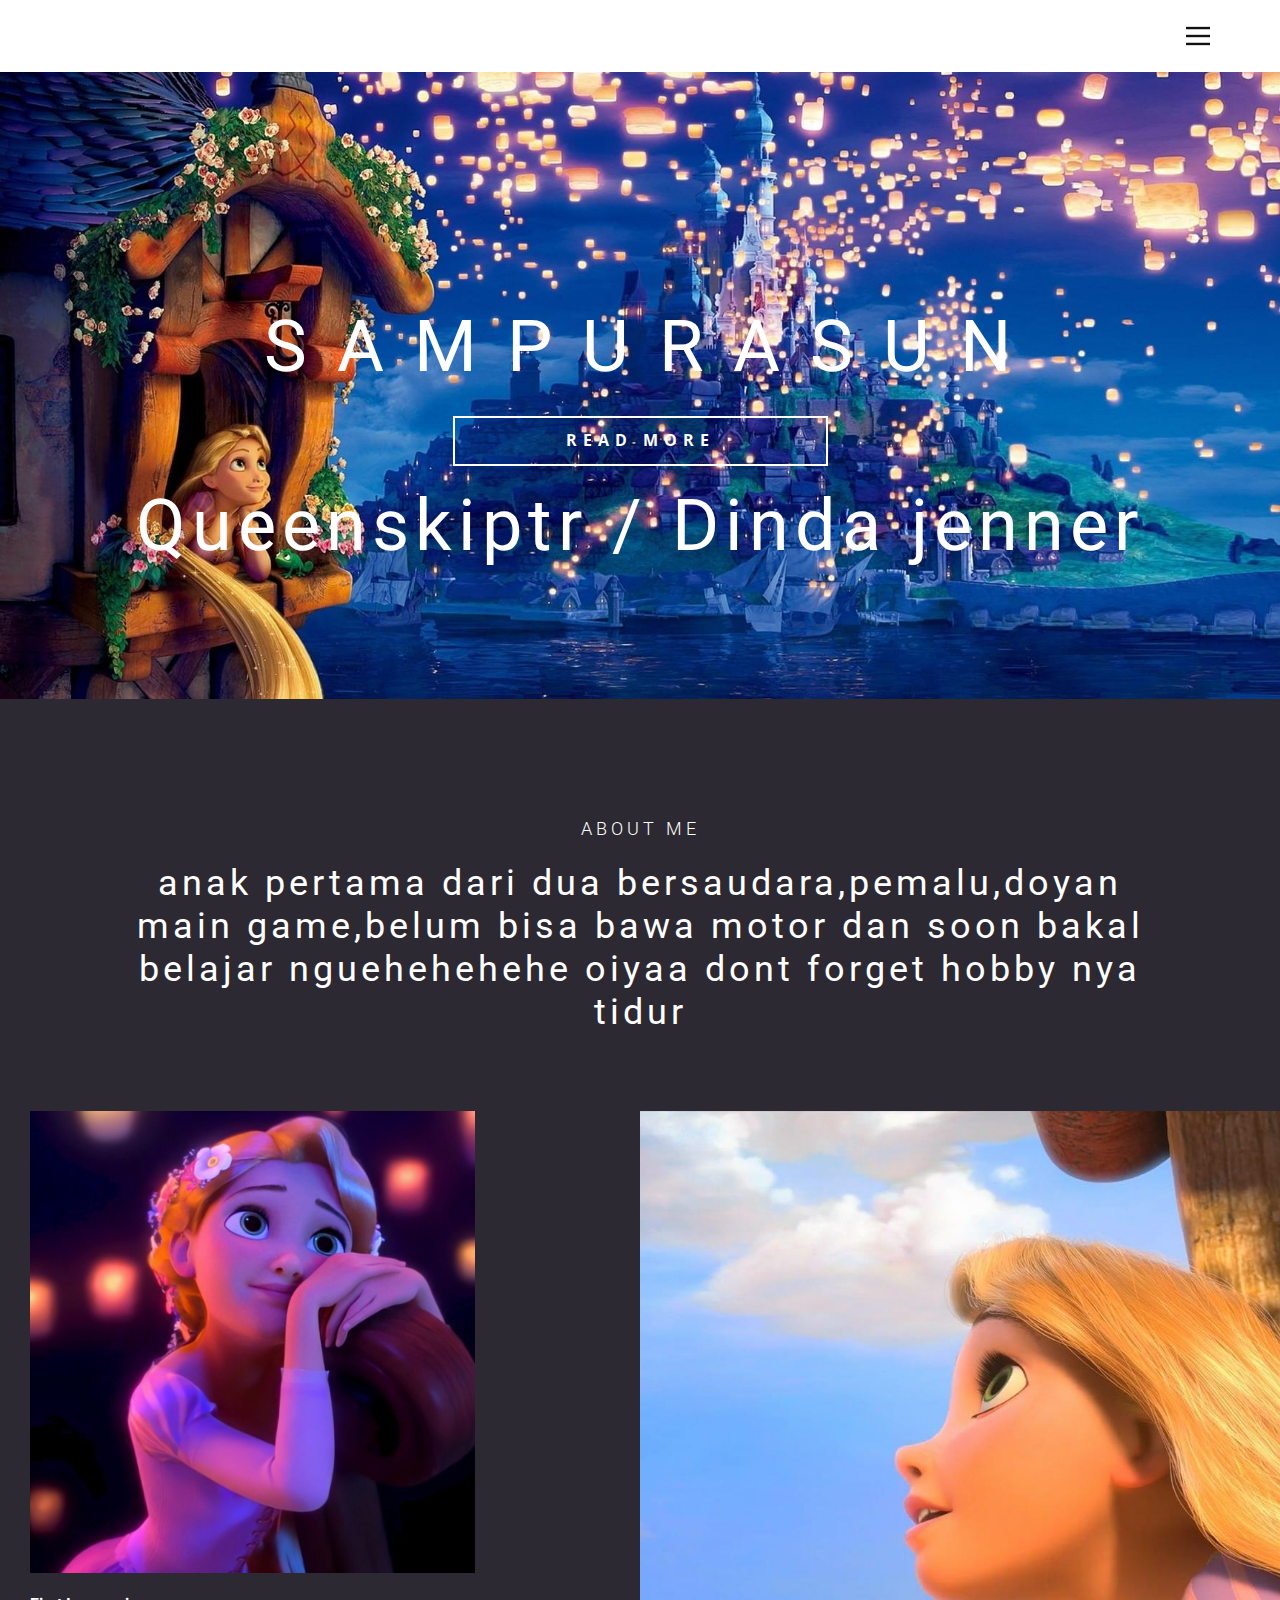
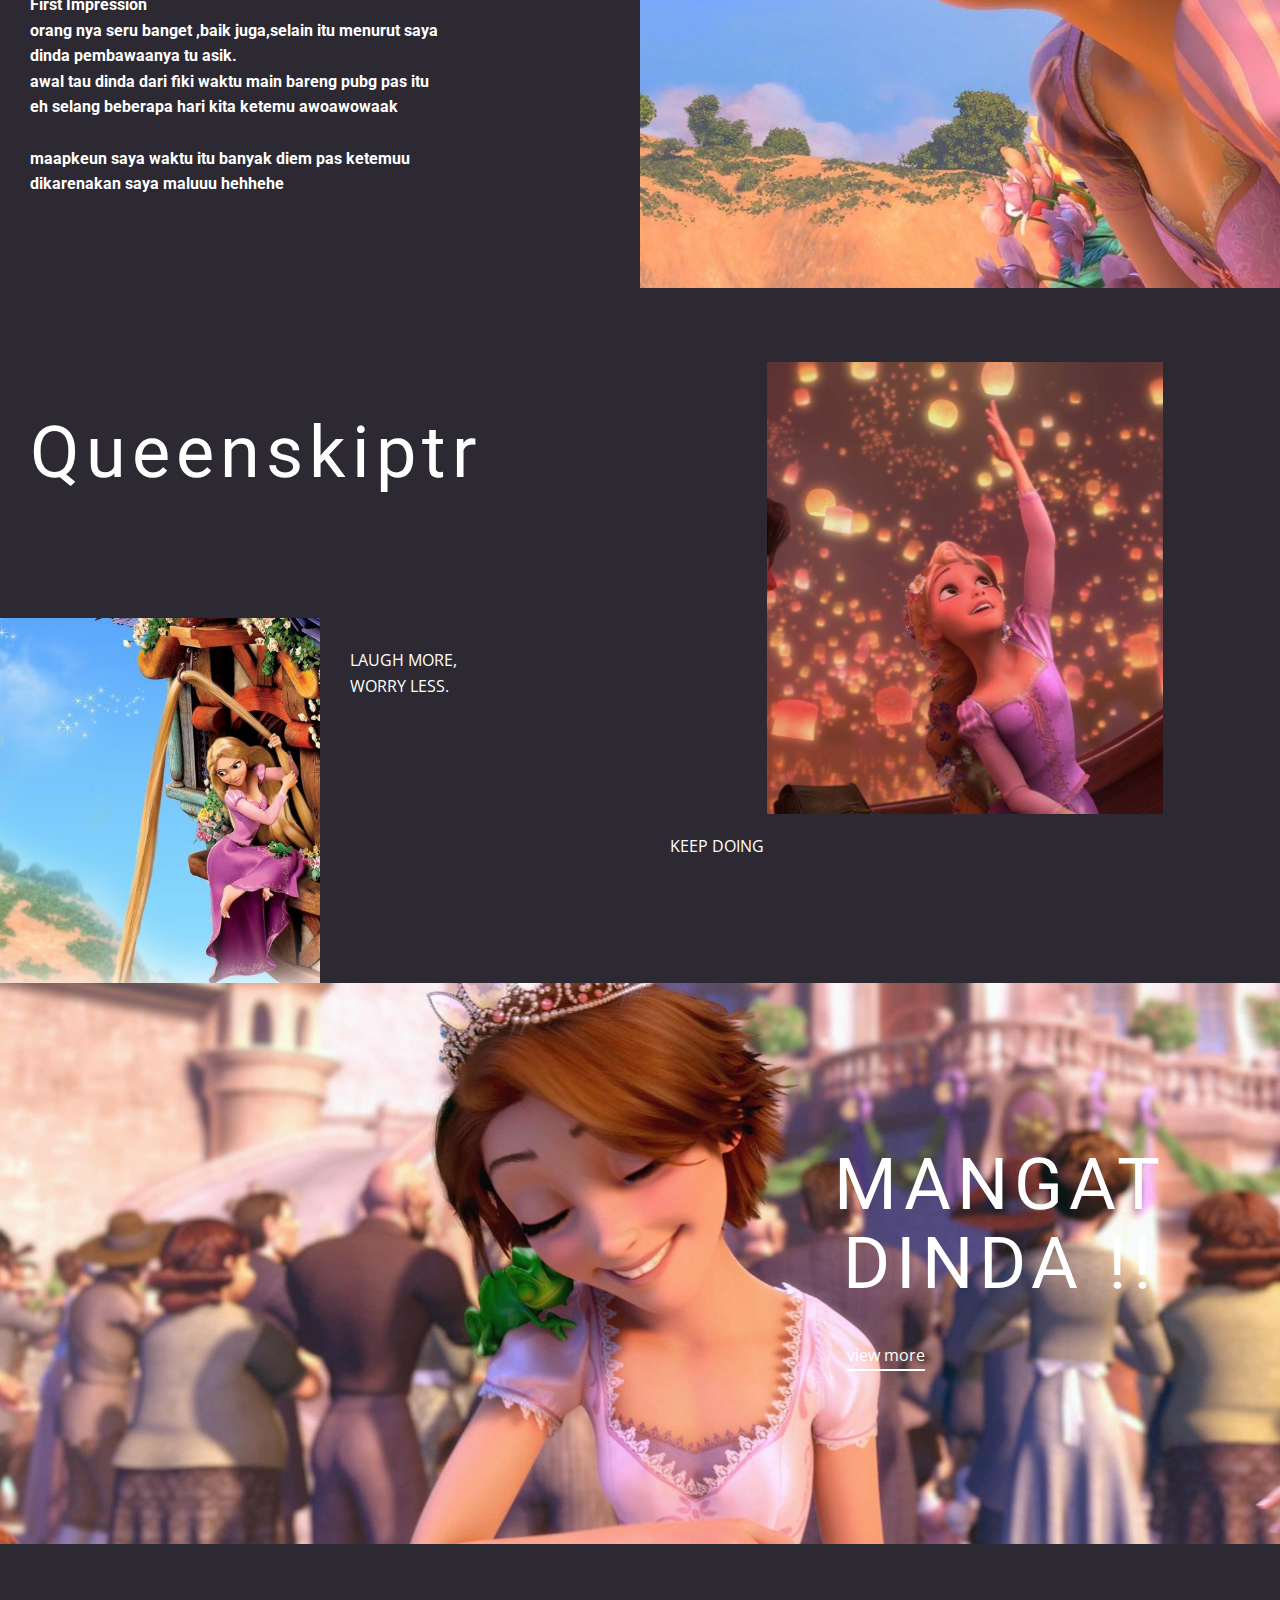
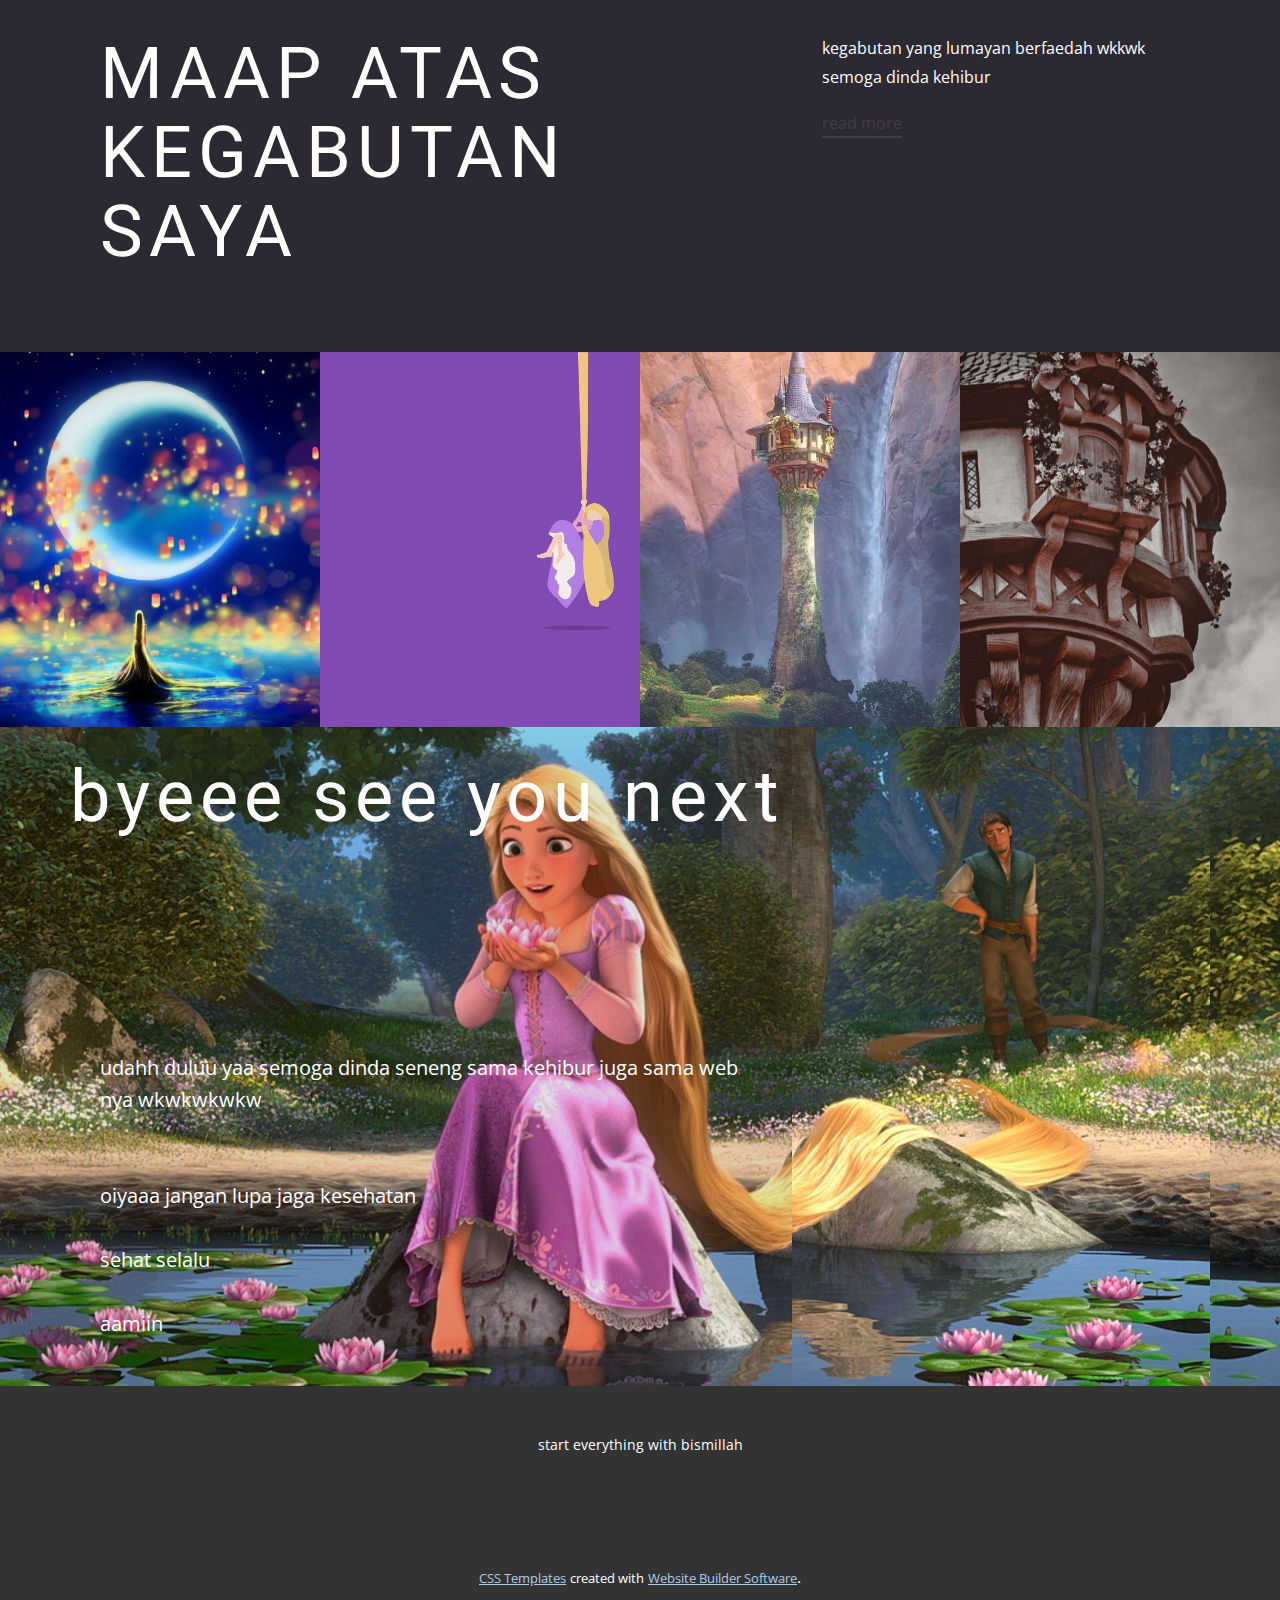
<file: index.html>
<!DOCTYPE html>
<html style="font-size: 16px;">
  <head>
    <meta name="viewport" content="width=device-width, initial-scale=1.0">
    <meta charset="utf-8">
    <meta name="keywords" content="planning, projects, new day,new creative things., creative form in our design, new form new ideas, make a reservation">
    <meta name="description" content="">
    <meta name="page_type" content="np-template-header-footer-from-plugin">
    <title>Page 3</title>
    <link rel="stylesheet" href="nicepage.css" media="screen">
<link rel="stylesheet" href="Page-3.css" media="screen">
    <script class="u-script" type="text/javascript" src="jquery-1.9.1.min.js" defer=""></script>
    <script class="u-script" type="text/javascript" src="nicepage.js" defer=""></script>
    <meta name="generator" content="Nicepage 4.7.3, nicepage.com">
    <link id="u-theme-google-font" rel="stylesheet" href="https://fonts.googleapis.com/css?family=Roboto:100,100i,300,300i,400,400i,500,500i,700,700i,900,900i|Open+Sans:300,300i,400,400i,500,500i,600,600i,700,700i,800,800i">
    
    
    
    
    
    
    
    
    <script type="application/ld+json">{
		"@context": "http://schema.org",
		"@type": "Organization",
		"name": ""
}</script>
    <meta name="theme-color" content="#478ac9">
    <meta property="og:title" content="Page 3">
    <meta property="og:type" content="website">
  </head>
  <body data-home-page="https://website1639694.nicepage.io/Page-3.html?version=569ee093-d89c-4a44-ab06-9f0cd700c365" data-home-page-title="Page 3" class="u-body u-xl-mode"><header class="u-align-right u-clearfix u-header u-header" id="sec-3628"><div class="u-clearfix u-sheet u-sheet-1">
        <nav class="u-align-left u-menu u-menu-dropdown u-offcanvas u-menu-1" data-responsive-from="XL">
          <div class="menu-collapse">
            <a class="u-button-style u-nav-link" href="#" style="padding: 4px 0px; font-size: calc(1em + 8px);">
              <svg class="u-svg-link" preserveAspectRatio="xMidYMin slice" viewBox="0 0 302 302" style=""><use xlink:href="#svg-5c50"></use></svg>
              <svg xmlns="http://www.w3.org/2000/svg" xmlns:xlink="http://www.w3.org/1999/xlink" version="1.1" id="svg-5c50" x="0px" y="0px" viewBox="0 0 302 302" style="enable-background:new 0 0 302 302;" xml:space="preserve" class="u-svg-content"><g><rect y="36" width="302" height="30"></rect><rect y="236" width="302" height="30"></rect><rect y="136" width="302" height="30"></rect>
</g><g></g><g></g><g></g><g></g><g></g><g></g><g></g><g></g><g></g><g></g><g></g><g></g><g></g><g></g><g></g></svg>
            </a>
          </div>
          <div class="u-custom-menu u-nav-container">
            <ul class="u-nav u-unstyled u-nav-1"><li class="u-nav-item"><a class="u-button-style u-nav-link u-text-active-palette-1-base u-text-hover-palette-2-base" href="Page-1.html" style="padding: 10px 20px;">Page 1</a>
</li></ul>
          </div>
          <div class="u-custom-menu u-nav-container-collapse">
            <div class="u-align-center u-black u-container-style u-inner-container-layout u-opacity u-opacity-95 u-sidenav">
              <div class="u-inner-container-layout u-sidenav-overflow">
                <div class="u-menu-close"></div>
                <ul class="u-align-center u-nav u-popupmenu-items u-unstyled u-nav-2"><li class="u-nav-item"><a class="u-button-style u-nav-link" href="Page-1.html" style="padding: 10px 20px;">Page 1</a>
</li></ul>
              </div>
            </div>
            <div class="u-black u-menu-overlay u-opacity u-opacity-70"></div>
          </div>
        </nav>
      </div></header>
    <section class="u-clearfix u-image u-section-1" id="carousel_2b40" data-image-width="1728" data-image-height="1080">
      <div class="u-clearfix u-sheet u-valign-middle-lg u-valign-middle-md u-valign-middle-sm u-valign-middle-xs u-sheet-1">
        <h1 class="u-align-center u-text u-text-body-alt-color u-text-default u-text-1">S A M P U R A S U N</h1>
        <a href="#" class="u-border-2 u-border-white u-btn u-button-style u-hover-black u-none u-text-body-alt-color u-text-hover-white u-btn-1">read more</a>
        <h1 class="u-align-center u-text u-text-body-alt-color u-text-default u-text-2">Queenskiptr / Dinda jenner</h1>
      </div>
    </section>
    <section class="u-align-center u-clearfix u-palette-5-dark-3 u-section-2" id="carousel_c2cb">
      <div class="u-clearfix u-sheet u-sheet-1">
        <h6 class="u-text u-text-default u-text-1">about me</h6>
        <h3 class="u-text u-text-2">anak pertama dari dua bersaudara,pemalu,doyan main game,belum bisa bawa motor dan soon bakal belajar nguehehehehe oiyaa dont forget hobby nya tidur<br>
        </h3>
      </div>
    </section>
    <section class="u-clearfix u-section-3" id="carousel_1914">
      <div class="u-clearfix u-expanded-width u-layout-wrap u-layout-wrap-1">
        <div class="u-layout">
          <div class="u-layout-row">
            <div class="u-align-left u-container-style u-layout-cell u-left-cell u-palette-5-dark-3 u-shape-rectangle u-size-30 u-layout-cell-1">
              <div class="u-container-layout u-container-layout-1">
                <img src="images/231-2319701_image-tangled-rapunzel.jpg" alt="" class="u-image u-image-default u-image-1" data-image-width="540" data-image-height="960">
                <p class="u-custom-font u-heading-font u-text u-text-1">First Impression<br>orang nya seru banget ,baik juga,selain itu menurut saya dinda pembawaanya tu asik.<br>awal tau dinda dari fiki waktu main bareng pubg pas itu<br>eh selang beberapa hari kita ketemu awoawowaak<br>
                  <br>maapkeun saya waktu itu banyak diem pas ketemuu dikarenakan saya maluuu hehhehe
                </p>
              </div>
            </div>
            <div class="u-container-style u-image u-layout-cell u-right-cell u-size-30 u-image-2" data-image-width="1920" data-image-height="1080">
              <div class="u-container-layout u-container-layout-2"></div>
            </div>
          </div>
        </div>
      </div>
    </section>
    <section class="u-clearfix u-section-4" id="carousel_bbd5">
      <div class="u-clearfix u-expanded-width u-layout-wrap u-layout-wrap-1">
        <div class="u-layout">
          <div class="u-layout-row">
            <div class="u-size-30 u-size-60-md">
              <div class="u-layout-col">
                <div class="u-size-40">
                  <div class="u-layout-row">
                    <div class="u-container-style u-layout-cell u-palette-5-dark-3 u-size-60 u-layout-cell-1">
                      <div class="u-container-layout u-valign-middle-lg u-valign-middle-md u-valign-middle-sm u-valign-middle-xl u-valign-top-xs u-container-layout-1">
                        <h2 class="u-text u-text-1">Queenskiptr</h2>
                      </div>
                    </div>
                  </div>
                </div>
                <div class="u-size-20">
                  <div class="u-layout-row">
                    <div class="u-container-style u-image u-layout-cell u-size-30 u-image-1" data-image-width="1920" data-image-height="1080">
                      <div class="u-container-layout u-container-layout-2"></div>
                    </div>
                    <div class="u-container-style u-layout-cell u-palette-5-dark-3 u-size-30 u-layout-cell-3">
                      <div class="u-container-layout u-container-layout-3">
                        <p class="u-text u-text-2"> LAUGH MORE,<br>WORRY LESS.
                        </p>
                      </div>
                    </div>
                  </div>
                </div>
              </div>
            </div>
            <div class="u-size-30 u-size-60-md">
              <div class="u-layout-col">
                <div class="u-container-style u-layout-cell u-palette-5-dark-3 u-size-60 u-layout-cell-4">
                  <div class="u-container-layout u-container-layout-4">
                    <img src="images/231-2319585_disney-tangled-rapunzel-wallpapers-tangled-rapunzel-movie.jpg" alt="" class="u-image u-image-default u-image-2" data-image-width="1600" data-image-height="927">
                    <p class="u-text u-text-3">KEEP DOING</p>
                  </div>
                </div>
              </div>
            </div>
          </div>
        </div>
      </div>
    </section>
    <section class="u-align-center-md u-align-center-sm u-align-center-xs u-clearfix u-image u-section-5" id="carousel_4864" data-image-width="1920" data-image-height="1080">
      <div class="u-clearfix u-sheet u-valign-middle u-sheet-1">
        <div class="u-align-center u-container-style u-group u-shape-rectangle u-group-1">
          <div class="u-container-layout u-container-layout-1">
            <h2 class="u-text u-text-body-alt-color u-text-1">MANGAT DINDA !!</h2>
            <a href="https://nicepage.com" class="u-active-none u-border-2 u-border-white u-btn u-btn-rectangle u-button-style u-hover-none u-none u-btn-1">view more</a>
          </div>
        </div>
      </div>
    </section>
    <section class="u-clearfix u-palette-5-dark-3 u-valign-bottom u-section-6" id="carousel_9050">
      <div class="u-clearfix u-layout-wrap u-layout-wrap-1">
        <div class="u-layout">
          <div class="u-layout-row">
            <div class="u-container-style u-layout-cell u-left-cell u-size-38 u-layout-cell-1">
              <div class="u-container-layout u-container-layout-1">
                <h2 class="u-text u-text-1"> MAAP ATAS KEGABUTAN SAYA</h2>
              </div>
            </div>
            <div class="u-container-style u-layout-cell u-right-cell u-size-22 u-layout-cell-2">
              <div class="u-container-layout u-valign-top u-container-layout-2">
                <p class="u-text u-text-2"> kegabutan yang lumayan berfaedah wkkwk<br>semoga dinda kehibur&nbsp;
                </p>
                <a href="#" class="u-border-2 u-border-grey-75 u-btn u-btn-rectangle u-button-style u-none u-btn-1">read more</a>
              </div>
            </div>
          </div>
        </div>
      </div>
      <div class="u-expanded-width u-gallery u-layout-grid u-lightbox u-no-transition u-show-text-on-hover u-gallery-1">
        <div class="u-gallery-inner u-gallery-inner-1">
          <div class="u-effect-fade u-gallery-item">
            <div class="u-back-slide" data-image-width="1728" data-image-height="1080">
              <img class="u-back-image u-expanded" src="images/wp2622757.jpg">
            </div>
            <div class="u-over-slide u-shading u-over-slide-1">
              <h3 class="u-gallery-heading"></h3>
              <p class="u-gallery-text"></p>
            </div>
          </div>
          <div class="u-effect-fade u-gallery-item">
            <div class="u-back-slide" data-image-width="1191" data-image-height="670">
              <img class="u-back-image u-expanded" src="images/wp2622767.jpg">
            </div>
            <div class="u-over-slide u-shading u-over-slide-2">
              <h3 class="u-gallery-heading"></h3>
              <p class="u-gallery-text"></p>
            </div>
          </div>
          <div class="u-effect-fade u-gallery-item">
            <div class="u-back-slide" data-image-width="608" data-image-height="1080">
              <img class="u-back-image u-expanded" src="images/e18e54f6c98f260daea929f753bb2459.jpg">
            </div>
            <div class="u-over-slide u-shading u-over-slide-3">
              <h3 class="u-gallery-heading"></h3>
              <p class="u-gallery-text"></p>
            </div>
          </div>
          <div class="u-effect-fade u-gallery-item">
            <div class="u-back-slide" data-image-width="720" data-image-height="721">
              <img class="u-back-image u-expanded" src="images/AestheticRapunzel.jpg">
            </div>
            <div class="u-over-slide u-shading u-over-slide-4">
              <h3 class="u-gallery-heading"></h3>
              <p class="u-gallery-text"></p>
            </div>
          </div>
        </div>
      </div>
    </section>
    <section class="u-clearfix u-image u-shading u-section-7" id="carousel_de50" data-image-width="1600" data-image-height="900">
      <div class="u-clearfix u-sheet u-sheet-1">
        <div class="u-clearfix u-expanded-width u-layout-wrap u-layout-wrap-1">
          <div class="u-layout" style="">
            <div class="u-layout-row" style="">
              <div class="u-container-style u-layout-cell u-size-38 u-layout-cell-1">
                <div class="u-container-layout u-valign-top u-container-layout-1">
                  <h2 class="u-text u-text-1">byeee see you next</h2>
                  <p class="u-text u-text-2"> udahh duluu yaa semoga dinda seneng sama kehibur juga sama web nya wkwkwkwkw<br>
                    <br>
                    <br>oiyaaa jangan lupa jaga kesehatan&nbsp;<br>
                    <br>sehat selalu<br>
                    <br>aamiin
                  </p>
                </div>
              </div>
              <div class="u-align-right u-container-style u-image u-layout-cell u-size-22 u-image-1" data-image-width="1600" data-image-height="900">
                <div class="u-container-layout u-valign-top u-container-layout-2"></div>
              </div>
            </div>
          </div>
        </div>
      </div>
    </section>
    
    
    <footer class="u-align-center u-clearfix u-footer u-grey-80 u-footer" id="sec-b11c"><div class="u-clearfix u-sheet u-sheet-1">
        <p class="u-small-text u-text u-text-variant u-text-1">start everything with bismillah</p>
      </div></footer>
    <section class="u-backlink u-clearfix u-grey-80">
      <a class="u-link" href="css-templates" target="_blank">
        <span>CSS Templates</span>
      </a>
      <p class="u-text">
        <span>created with</span>
      </p>
      <a class="u-link" href="" target="_blank">
        <span>Website Builder Software</span>
      </a>. 
    </section>
  </body>
</html>
</file>
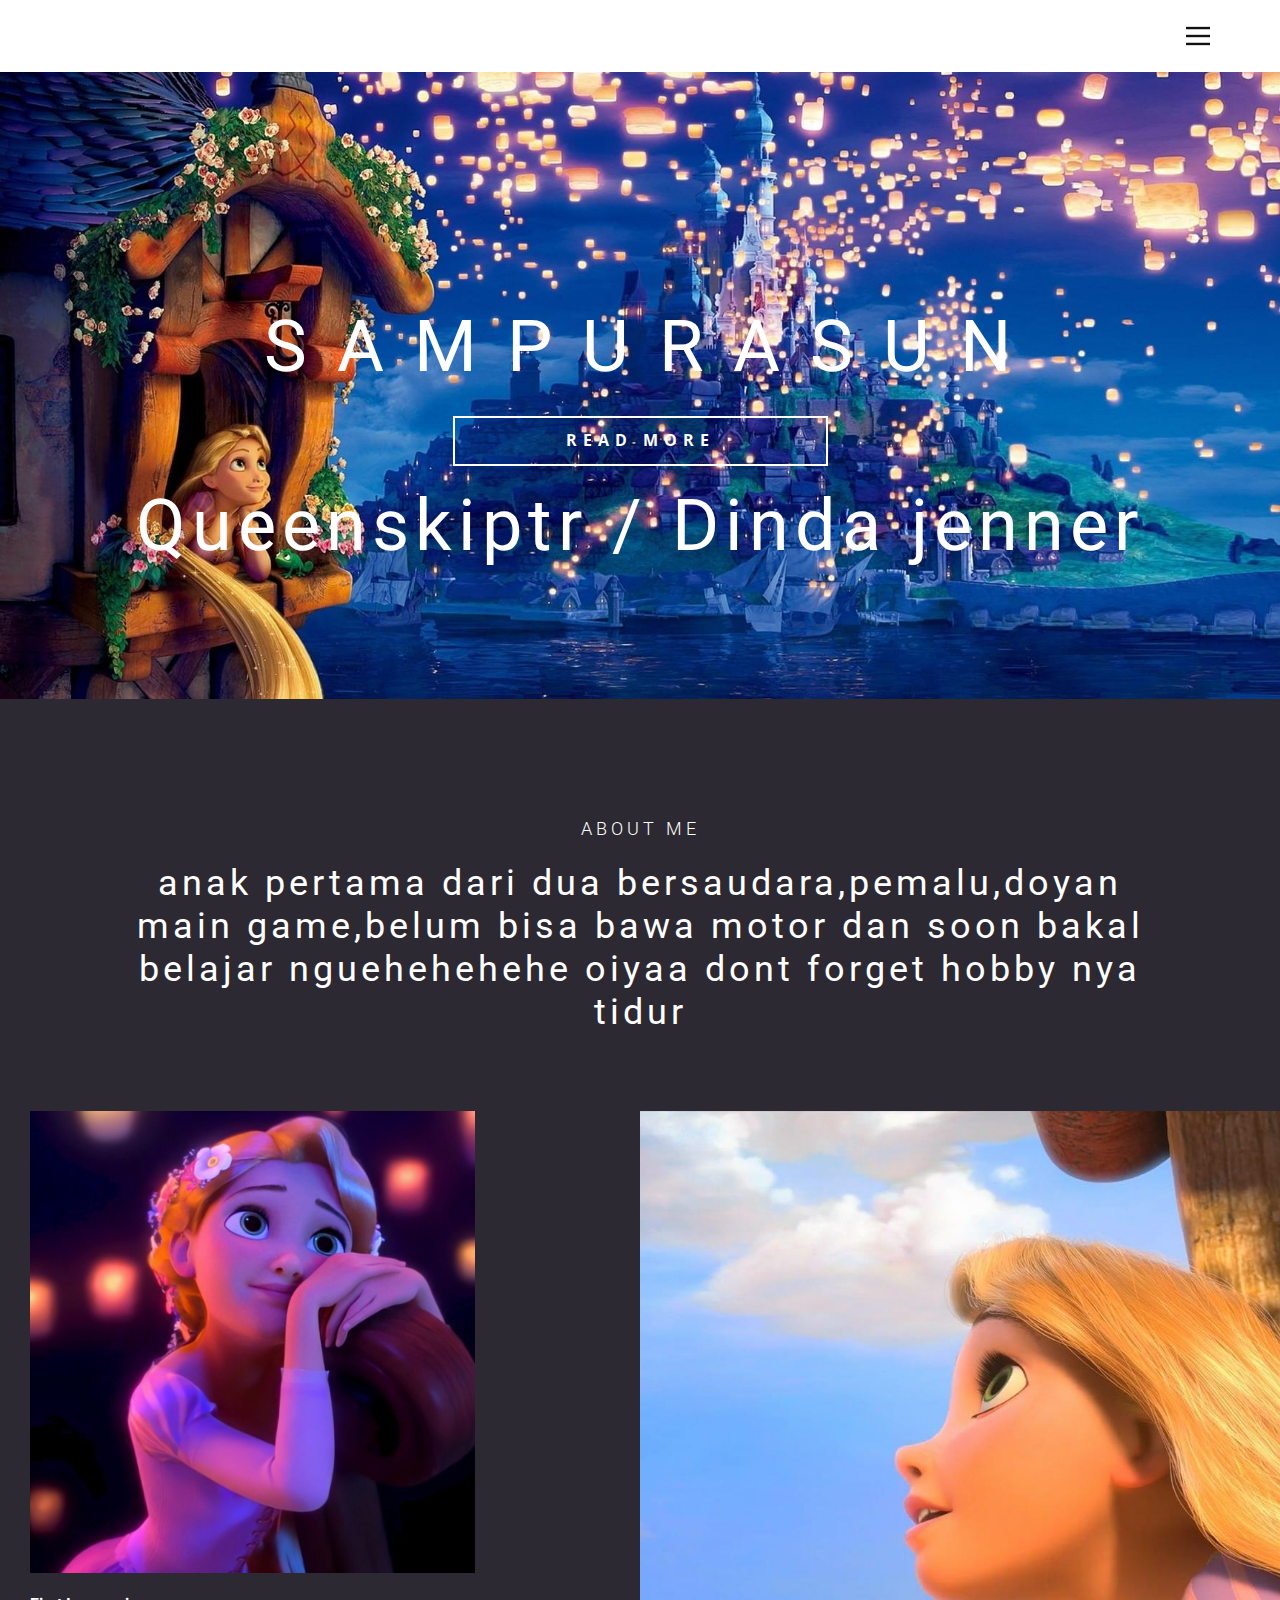
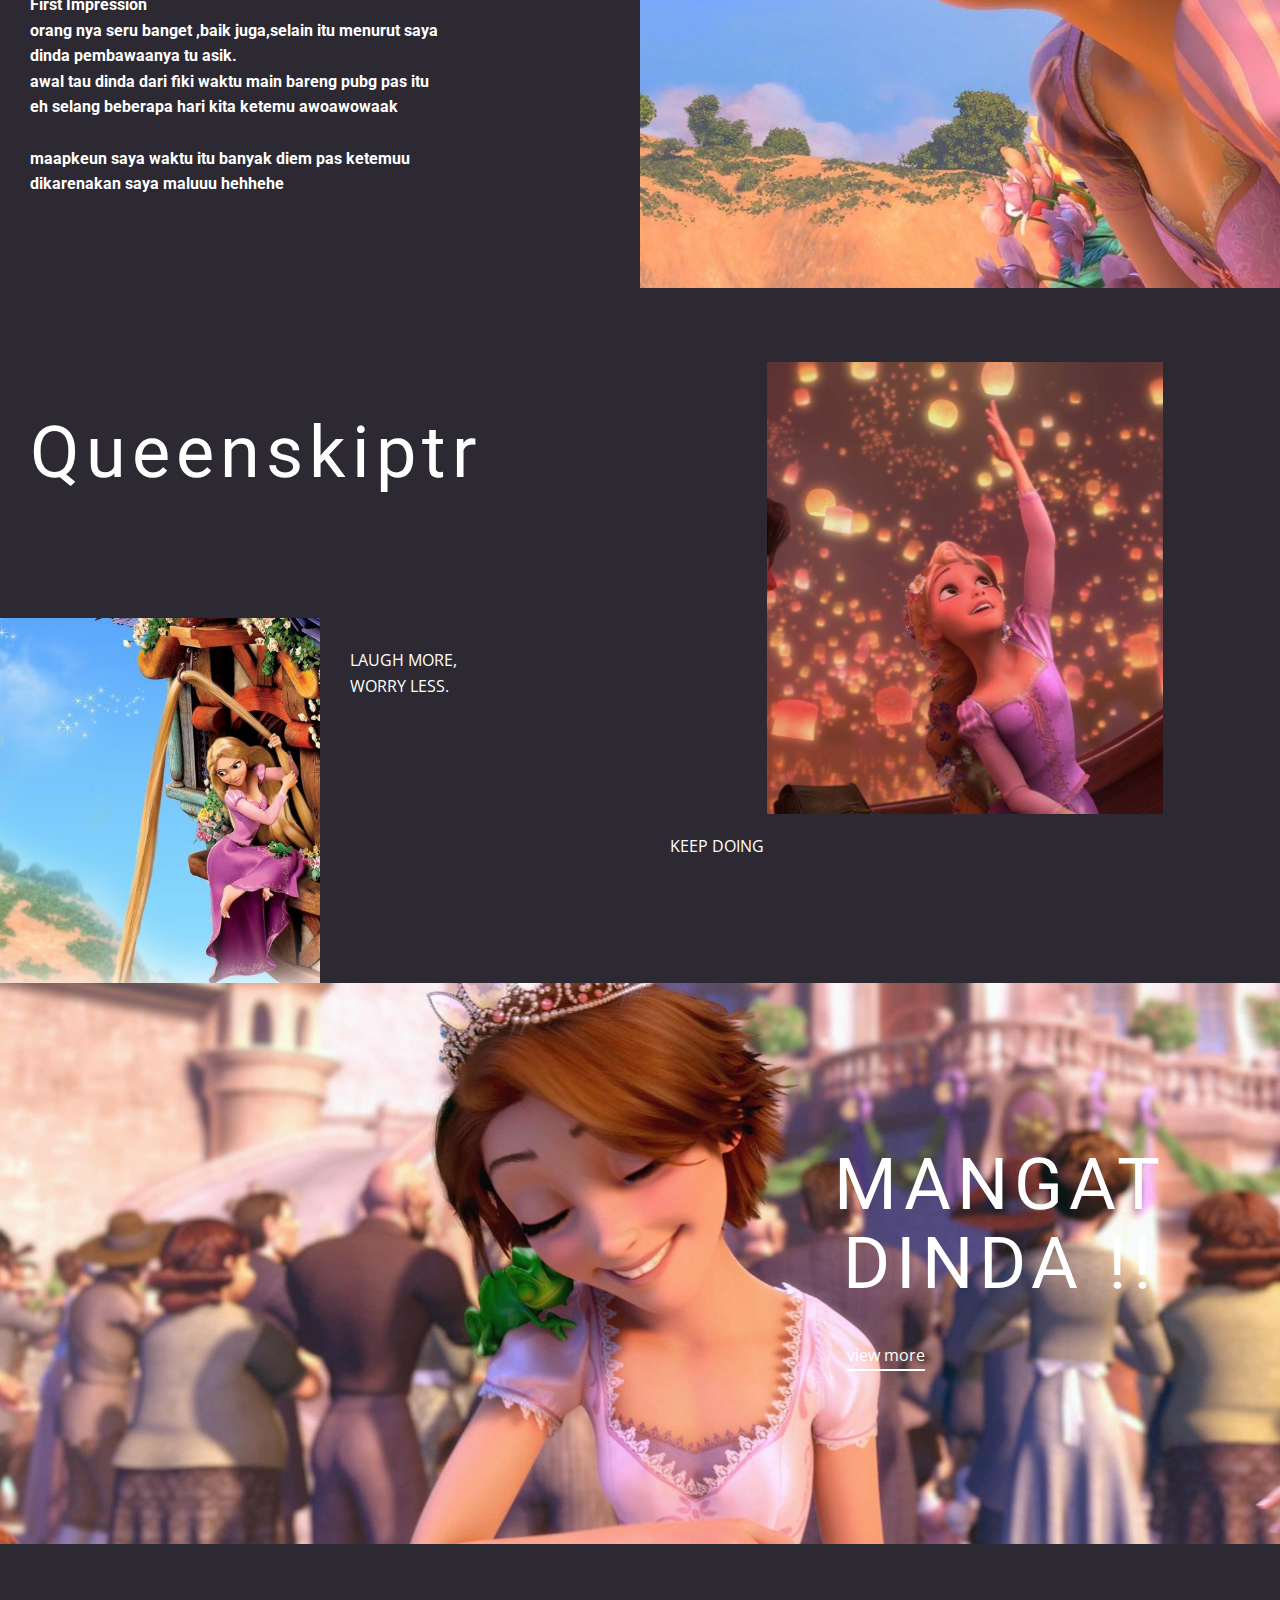
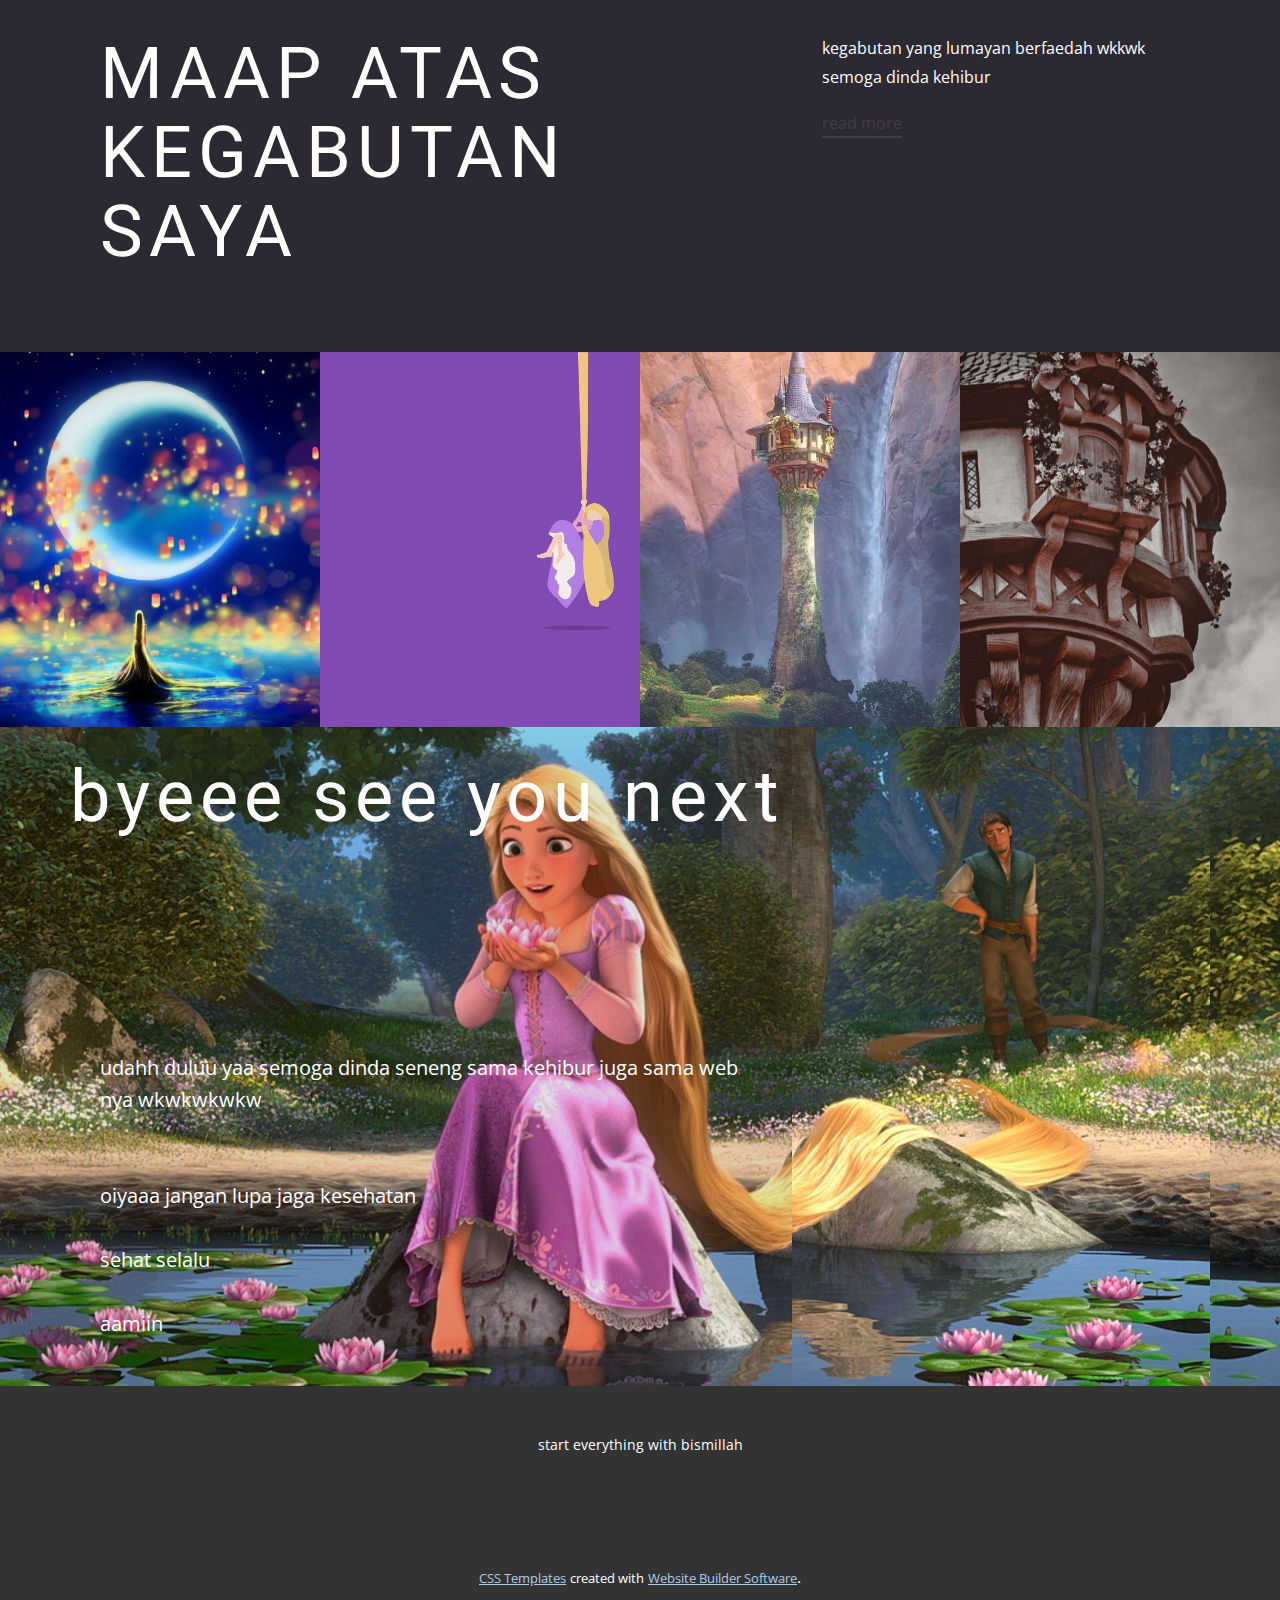
<file: Page-3.html>
<!DOCTYPE html>
<html style="font-size: 16px;">
  <head>
    <meta name="viewport" content="width=device-width, initial-scale=1.0">
    <meta charset="utf-8">
    <meta name="keywords" content="planning, projects, new day,new creative things., creative form in our design, new form new ideas, make a reservation">
    <meta name="description" content="">
    <meta name="page_type" content="np-template-header-footer-from-plugin">
    <title>Page 3</title>
    <link rel="stylesheet" href="nicepage.css" media="screen">
<link rel="stylesheet" href="Page-3.css" media="screen">
    <script class="u-script" type="text/javascript" src="jquery-1.9.1.min.js" defer=""></script>
    <script class="u-script" type="text/javascript" src="nicepage.js" defer=""></script>
    <meta name="generator" content="Nicepage 4.7.3, nicepage.com">
    <link id="u-theme-google-font" rel="stylesheet" href="https://fonts.googleapis.com/css?family=Roboto:100,100i,300,300i,400,400i,500,500i,700,700i,900,900i|Open+Sans:300,300i,400,400i,500,500i,600,600i,700,700i,800,800i">
    
    
    
    
    
    
    
    
    <script type="application/ld+json">{
		"@context": "http://schema.org",
		"@type": "Organization",
		"name": ""
}</script>
    <meta name="theme-color" content="#478ac9">
    <meta property="og:title" content="Page 3">
    <meta property="og:type" content="website">
  </head>
  <body class="u-body u-xl-mode"><header class="u-align-right u-clearfix u-header u-header" id="sec-3628"><div class="u-clearfix u-sheet u-sheet-1">
        <nav class="u-align-left u-menu u-menu-dropdown u-offcanvas u-menu-1" data-responsive-from="XL">
          <div class="menu-collapse">
            <a class="u-button-style u-nav-link" href="#" style="padding: 4px 0px; font-size: calc(1em + 8px);">
              <svg class="u-svg-link" preserveAspectRatio="xMidYMin slice" viewBox="0 0 302 302" style=""><use xlink:href="#svg-5c50"></use></svg>
              <svg xmlns="http://www.w3.org/2000/svg" xmlns:xlink="http://www.w3.org/1999/xlink" version="1.1" id="svg-5c50" x="0px" y="0px" viewBox="0 0 302 302" style="enable-background:new 0 0 302 302;" xml:space="preserve" class="u-svg-content"><g><rect y="36" width="302" height="30"></rect><rect y="236" width="302" height="30"></rect><rect y="136" width="302" height="30"></rect>
</g><g></g><g></g><g></g><g></g><g></g><g></g><g></g><g></g><g></g><g></g><g></g><g></g><g></g><g></g><g></g></svg>
            </a>
          </div>
          <div class="u-custom-menu u-nav-container">
            <ul class="u-nav u-unstyled u-nav-1"><li class="u-nav-item"><a class="u-button-style u-nav-link u-text-active-palette-1-base u-text-hover-palette-2-base" href="Page-1.html" style="padding: 10px 20px;">Page 1</a>
</li></ul>
          </div>
          <div class="u-custom-menu u-nav-container-collapse">
            <div class="u-align-center u-black u-container-style u-inner-container-layout u-opacity u-opacity-95 u-sidenav">
              <div class="u-inner-container-layout u-sidenav-overflow">
                <div class="u-menu-close"></div>
                <ul class="u-align-center u-nav u-popupmenu-items u-unstyled u-nav-2"><li class="u-nav-item"><a class="u-button-style u-nav-link" href="Page-1.html" style="padding: 10px 20px;">Page 1</a>
</li></ul>
              </div>
            </div>
            <div class="u-black u-menu-overlay u-opacity u-opacity-70"></div>
          </div>
        </nav>
      </div></header>
    <section class="u-clearfix u-image u-section-1" id="carousel_2b40" data-image-width="1728" data-image-height="1080">
      <div class="u-clearfix u-sheet u-valign-middle-lg u-valign-middle-md u-valign-middle-sm u-valign-middle-xs u-sheet-1">
        <h1 class="u-align-center u-text u-text-body-alt-color u-text-default u-text-1">S A M P U R A S U N</h1>
        <a href="#" class="u-border-2 u-border-white u-btn u-button-style u-hover-black u-none u-text-body-alt-color u-text-hover-white u-btn-1">read more</a>
        <h1 class="u-align-center u-text u-text-body-alt-color u-text-default u-text-2">Queenskiptr / Dinda jenner</h1>
      </div>
    </section>
    <section class="u-align-center u-clearfix u-palette-5-dark-3 u-section-2" id="carousel_c2cb">
      <div class="u-clearfix u-sheet u-sheet-1">
        <h6 class="u-text u-text-default u-text-1">about me</h6>
        <h3 class="u-text u-text-2">anak pertama dari dua bersaudara,pemalu,doyan main game,belum bisa bawa motor dan soon bakal belajar nguehehehehe oiyaa dont forget hobby nya tidur<br>
        </h3>
      </div>
    </section>
    <section class="u-clearfix u-section-3" id="carousel_1914">
      <div class="u-clearfix u-expanded-width u-layout-wrap u-layout-wrap-1">
        <div class="u-layout">
          <div class="u-layout-row">
            <div class="u-align-left u-container-style u-layout-cell u-left-cell u-palette-5-dark-3 u-shape-rectangle u-size-30 u-layout-cell-1">
              <div class="u-container-layout u-container-layout-1">
                <img src="images/231-2319701_image-tangled-rapunzel.jpg" alt="" class="u-image u-image-default u-image-1" data-image-width="540" data-image-height="960">
                <p class="u-custom-font u-heading-font u-text u-text-1">First Impression<br>orang nya seru banget ,baik juga,selain itu menurut saya dinda pembawaanya tu asik.<br>awal tau dinda dari fiki waktu main bareng pubg pas itu<br>eh selang beberapa hari kita ketemu awoawowaak<br>
                  <br>maapkeun saya waktu itu banyak diem pas ketemuu dikarenakan saya maluuu hehhehe
                </p>
              </div>
            </div>
            <div class="u-container-style u-image u-layout-cell u-right-cell u-size-30 u-image-2" data-image-width="1920" data-image-height="1080">
              <div class="u-container-layout u-container-layout-2"></div>
            </div>
          </div>
        </div>
      </div>
    </section>
    <section class="u-clearfix u-section-4" id="carousel_bbd5">
      <div class="u-clearfix u-expanded-width u-layout-wrap u-layout-wrap-1">
        <div class="u-layout">
          <div class="u-layout-row">
            <div class="u-size-30 u-size-60-md">
              <div class="u-layout-col">
                <div class="u-size-40">
                  <div class="u-layout-row">
                    <div class="u-container-style u-layout-cell u-palette-5-dark-3 u-size-60 u-layout-cell-1">
                      <div class="u-container-layout u-valign-middle-lg u-valign-middle-md u-valign-middle-sm u-valign-middle-xl u-valign-top-xs u-container-layout-1">
                        <h2 class="u-text u-text-1">Queenskiptr</h2>
                      </div>
                    </div>
                  </div>
                </div>
                <div class="u-size-20">
                  <div class="u-layout-row">
                    <div class="u-container-style u-image u-layout-cell u-size-30 u-image-1" data-image-width="1920" data-image-height="1080">
                      <div class="u-container-layout u-container-layout-2"></div>
                    </div>
                    <div class="u-container-style u-layout-cell u-palette-5-dark-3 u-size-30 u-layout-cell-3">
                      <div class="u-container-layout u-container-layout-3">
                        <p class="u-text u-text-2"> LAUGH MORE,<br>WORRY LESS.
                        </p>
                      </div>
                    </div>
                  </div>
                </div>
              </div>
            </div>
            <div class="u-size-30 u-size-60-md">
              <div class="u-layout-col">
                <div class="u-container-style u-layout-cell u-palette-5-dark-3 u-size-60 u-layout-cell-4">
                  <div class="u-container-layout u-container-layout-4">
                    <img src="images/231-2319585_disney-tangled-rapunzel-wallpapers-tangled-rapunzel-movie.jpg" alt="" class="u-image u-image-default u-image-2" data-image-width="1600" data-image-height="927">
                    <p class="u-text u-text-3">KEEP DOING</p>
                  </div>
                </div>
              </div>
            </div>
          </div>
        </div>
      </div>
    </section>
    <section class="u-align-center-md u-align-center-sm u-align-center-xs u-clearfix u-image u-section-5" id="carousel_4864" data-image-width="1920" data-image-height="1080">
      <div class="u-clearfix u-sheet u-valign-middle u-sheet-1">
        <div class="u-align-center u-container-style u-group u-shape-rectangle u-group-1">
          <div class="u-container-layout u-container-layout-1">
            <h2 class="u-text u-text-body-alt-color u-text-1">MANGAT DINDA !!</h2>
            <a href="https://nicepage.com" class="u-active-none u-border-2 u-border-white u-btn u-btn-rectangle u-button-style u-hover-none u-none u-btn-1">view more</a>
          </div>
        </div>
      </div>
    </section>
    <section class="u-clearfix u-palette-5-dark-3 u-valign-bottom u-section-6" id="carousel_9050">
      <div class="u-clearfix u-layout-wrap u-layout-wrap-1">
        <div class="u-layout">
          <div class="u-layout-row">
            <div class="u-container-style u-layout-cell u-left-cell u-size-38 u-layout-cell-1">
              <div class="u-container-layout u-container-layout-1">
                <h2 class="u-text u-text-1"> MAAP ATAS KEGABUTAN SAYA</h2>
              </div>
            </div>
            <div class="u-container-style u-layout-cell u-right-cell u-size-22 u-layout-cell-2">
              <div class="u-container-layout u-valign-top u-container-layout-2">
                <p class="u-text u-text-2"> kegabutan yang lumayan berfaedah wkkwk<br>semoga dinda kehibur&nbsp;
                </p>
                <a href="#" class="u-border-2 u-border-grey-75 u-btn u-btn-rectangle u-button-style u-none u-btn-1">read more</a>
              </div>
            </div>
          </div>
        </div>
      </div>
      <div class="u-expanded-width u-gallery u-layout-grid u-lightbox u-no-transition u-show-text-on-hover u-gallery-1">
        <div class="u-gallery-inner u-gallery-inner-1">
          <div class="u-effect-fade u-gallery-item">
            <div class="u-back-slide" data-image-width="1728" data-image-height="1080">
              <img class="u-back-image u-expanded" src="images/wp2622757.jpg">
            </div>
            <div class="u-over-slide u-shading u-over-slide-1">
              <h3 class="u-gallery-heading"></h3>
              <p class="u-gallery-text"></p>
            </div>
          </div>
          <div class="u-effect-fade u-gallery-item">
            <div class="u-back-slide" data-image-width="1191" data-image-height="670">
              <img class="u-back-image u-expanded" src="images/wp2622767.jpg">
            </div>
            <div class="u-over-slide u-shading u-over-slide-2">
              <h3 class="u-gallery-heading"></h3>
              <p class="u-gallery-text"></p>
            </div>
          </div>
          <div class="u-effect-fade u-gallery-item">
            <div class="u-back-slide" data-image-width="608" data-image-height="1080">
              <img class="u-back-image u-expanded" src="images/e18e54f6c98f260daea929f753bb2459.jpg">
            </div>
            <div class="u-over-slide u-shading u-over-slide-3">
              <h3 class="u-gallery-heading"></h3>
              <p class="u-gallery-text"></p>
            </div>
          </div>
          <div class="u-effect-fade u-gallery-item">
            <div class="u-back-slide" data-image-width="720" data-image-height="721">
              <img class="u-back-image u-expanded" src="images/AestheticRapunzel.jpg">
            </div>
            <div class="u-over-slide u-shading u-over-slide-4">
              <h3 class="u-gallery-heading"></h3>
              <p class="u-gallery-text"></p>
            </div>
          </div>
        </div>
      </div>
    </section>
    <section class="u-clearfix u-image u-shading u-section-7" id="carousel_de50" data-image-width="1600" data-image-height="900">
      <div class="u-clearfix u-sheet u-sheet-1">
        <div class="u-clearfix u-expanded-width u-layout-wrap u-layout-wrap-1">
          <div class="u-layout" style="">
            <div class="u-layout-row" style="">
              <div class="u-container-style u-layout-cell u-size-38 u-layout-cell-1">
                <div class="u-container-layout u-valign-top u-container-layout-1">
                  <h2 class="u-text u-text-1">byeee see you next</h2>
                  <p class="u-text u-text-2"> udahh duluu yaa semoga dinda seneng sama kehibur juga sama web nya wkwkwkwkw<br>
                    <br>
                    <br>oiyaaa jangan lupa jaga kesehatan&nbsp;<br>
                    <br>sehat selalu<br>
                    <br>aamiin
                  </p>
                </div>
              </div>
              <div class="u-align-right u-container-style u-image u-layout-cell u-size-22 u-image-1" data-image-width="1600" data-image-height="900">
                <div class="u-container-layout u-valign-top u-container-layout-2"></div>
              </div>
            </div>
          </div>
        </div>
      </div>
    </section>
    
    
    <footer class="u-align-center u-clearfix u-footer u-grey-80 u-footer" id="sec-b11c"><div class="u-clearfix u-sheet u-sheet-1">
        <p class="u-small-text u-text u-text-variant u-text-1">start everything with bismillah</p>
      </div></footer>
    <section class="u-backlink u-clearfix u-grey-80">
      <a class="u-link" href="css-templates" target="_blank">
        <span>CSS Templates</span>
      </a>
      <p class="u-text">
        <span>created with</span>
      </p>
      <a class="u-link" href="" target="_blank">
        <span>Website Builder Software</span>
      </a>. 
    </section>
  </body>
</html>
</file>
